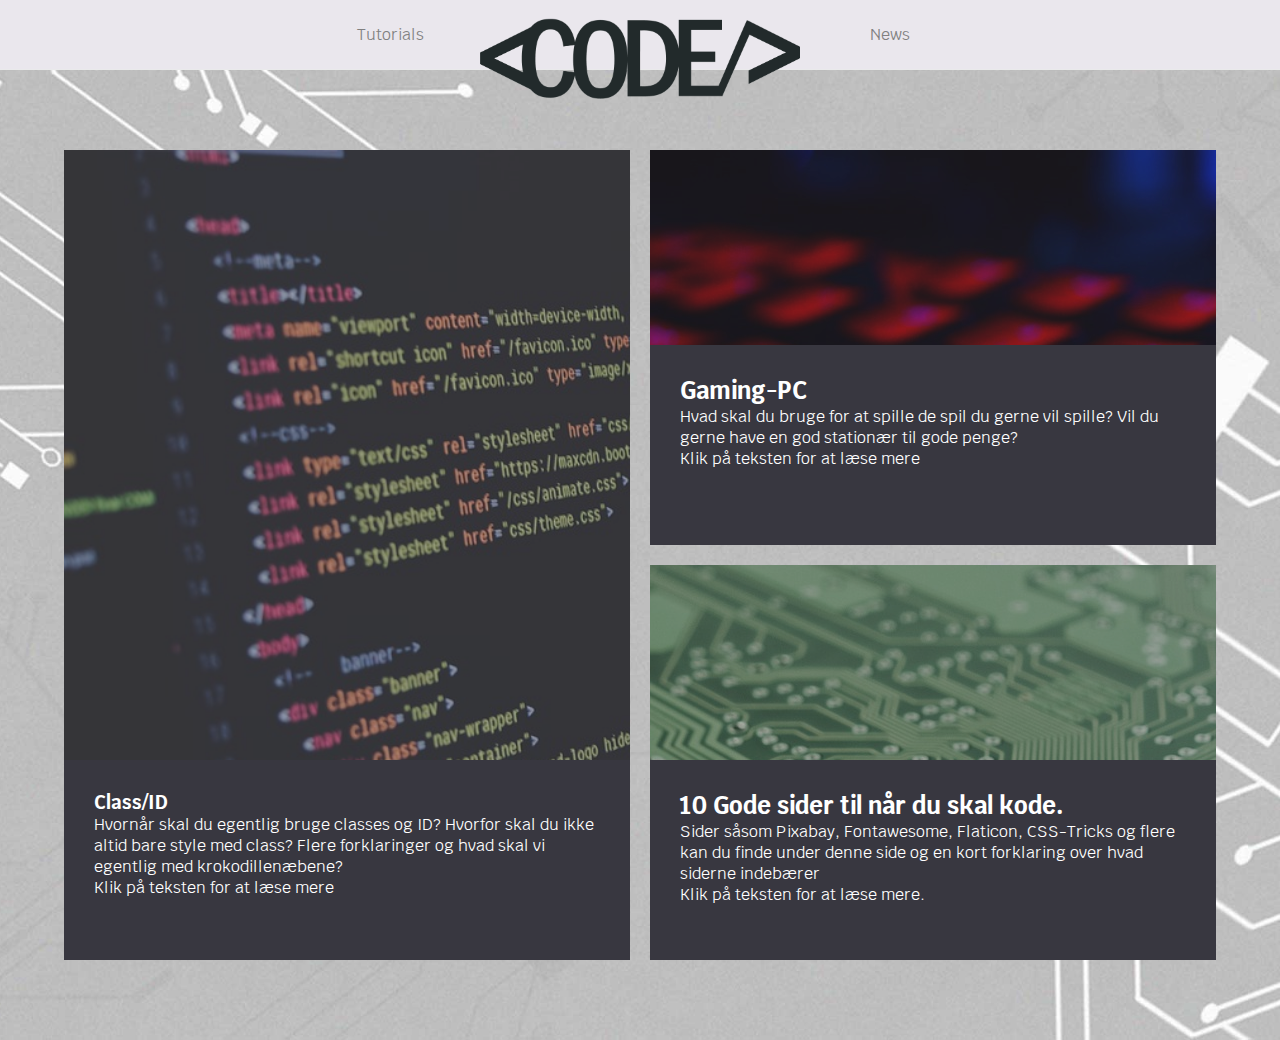
<file: Online-Magasin/index.html>
<!DOCTYPE HTML>
<html lang="DA">
<head>
    <meta charset="UTF-8">
    <title>CODE - Forside</title>
    <link rel="stylesheet" href="css/style.css">
    
    <meta name="viewport" content="width=device-width, initial-scale=1.0">
    <link rel="stylesheet" href="https://use.fontawesome.com/releases/v5.3.1/css/all.css" integrity="sha384-mzrmE5qonljUremFsqc01SB46JvROS7bZs3IO2EmfFsd15uHvIt+Y8vEf7N7fWAU" crossorigin="anonymous">
<link rel="icon" href="img/logofav.png" type="image/x-icon"/>
<link rel="shortcut icon" href="img/logofav.png" type="image/x-icon"/>
</head>
<body>
   
    <div class="nav">
    <label for="toggle"><img src="img/logo.png" alt="">
        <i class="fas fa-bars burger"></i>
        </label>
    <input type="checkbox" id="toggle">
    <nav id="mobil">
        <ul>
            <li><a href="index.html">Home</a></li>
            <li><a href="tutorials.html">Tutorials</a></li>
            <li><a href="news.html">News</a></li>
        </ul>
    </nav>
    <nav>
        <ul>
            <li><a href="tutorials.html">Tutorials</a></li>
            <li class="logo"><a href="index.html"><img src="img/logo.png" alt=""></a></li>
            <li><a href="news.html">News</a></li>
        </ul>
    </nav>
    </div>
    
    <div class="wrapper">
        <div class="grid">
            <div class="big">
                <img src="img/computer-1209641_960_720.jpg" alt="">
                <div>
                    <h3>
                        Class/ID
                    </h3>
                    <a href="artikel1.html" data-tool-tip="Læs mere her!"><p>
               Hvornår skal du egentlig bruge classes og ID? Hvorfor skal du ikke altid bare style med class? Flere forklaringer og hvad skal vi egentlig med krokodillenæbene?
                  <br>
                  Klik på teksten for at læse mere
                   </p></a>
                </div>
            </div>
            <div class="hor">
                <img src="img/techgaming.jpg" alt="">
                <div>
                    <h2>
                        Gaming-PC
                    </h2>
                    <a href="artikel2.html" data-tool-tip="Læs mere her!"><p>
                        Hvad skal du bruge for at spille de spil du gerne vil spille?
               Vil du gerne have en god stationær til gode penge? <br>
                  Klik på teksten for at læse mere
                   </p></a>
                </div>
            </div>
            <div class="hor vo">
                <img src="img/tech.jpg" alt="" >
                <div>
                    <h2>
                        10 Gode sider til når du skal kode.
                    </h2>
                    <a href="artikel3.html" data-tool-tip="Læs mere her!">
                    <p>
                        Sider såsom Pixabay, Fontawesome, Flaticon, CSS-Tricks og flere kan du finde under denne side og en kort forklaring over hvad siderne indebærer
                        <br>
                        Klik på teksten for at læse mere.
                    </p>
                    </a>
                </div>
            </div>
        </div>
    </div>
    
    
    
</body>
</html>
</file>
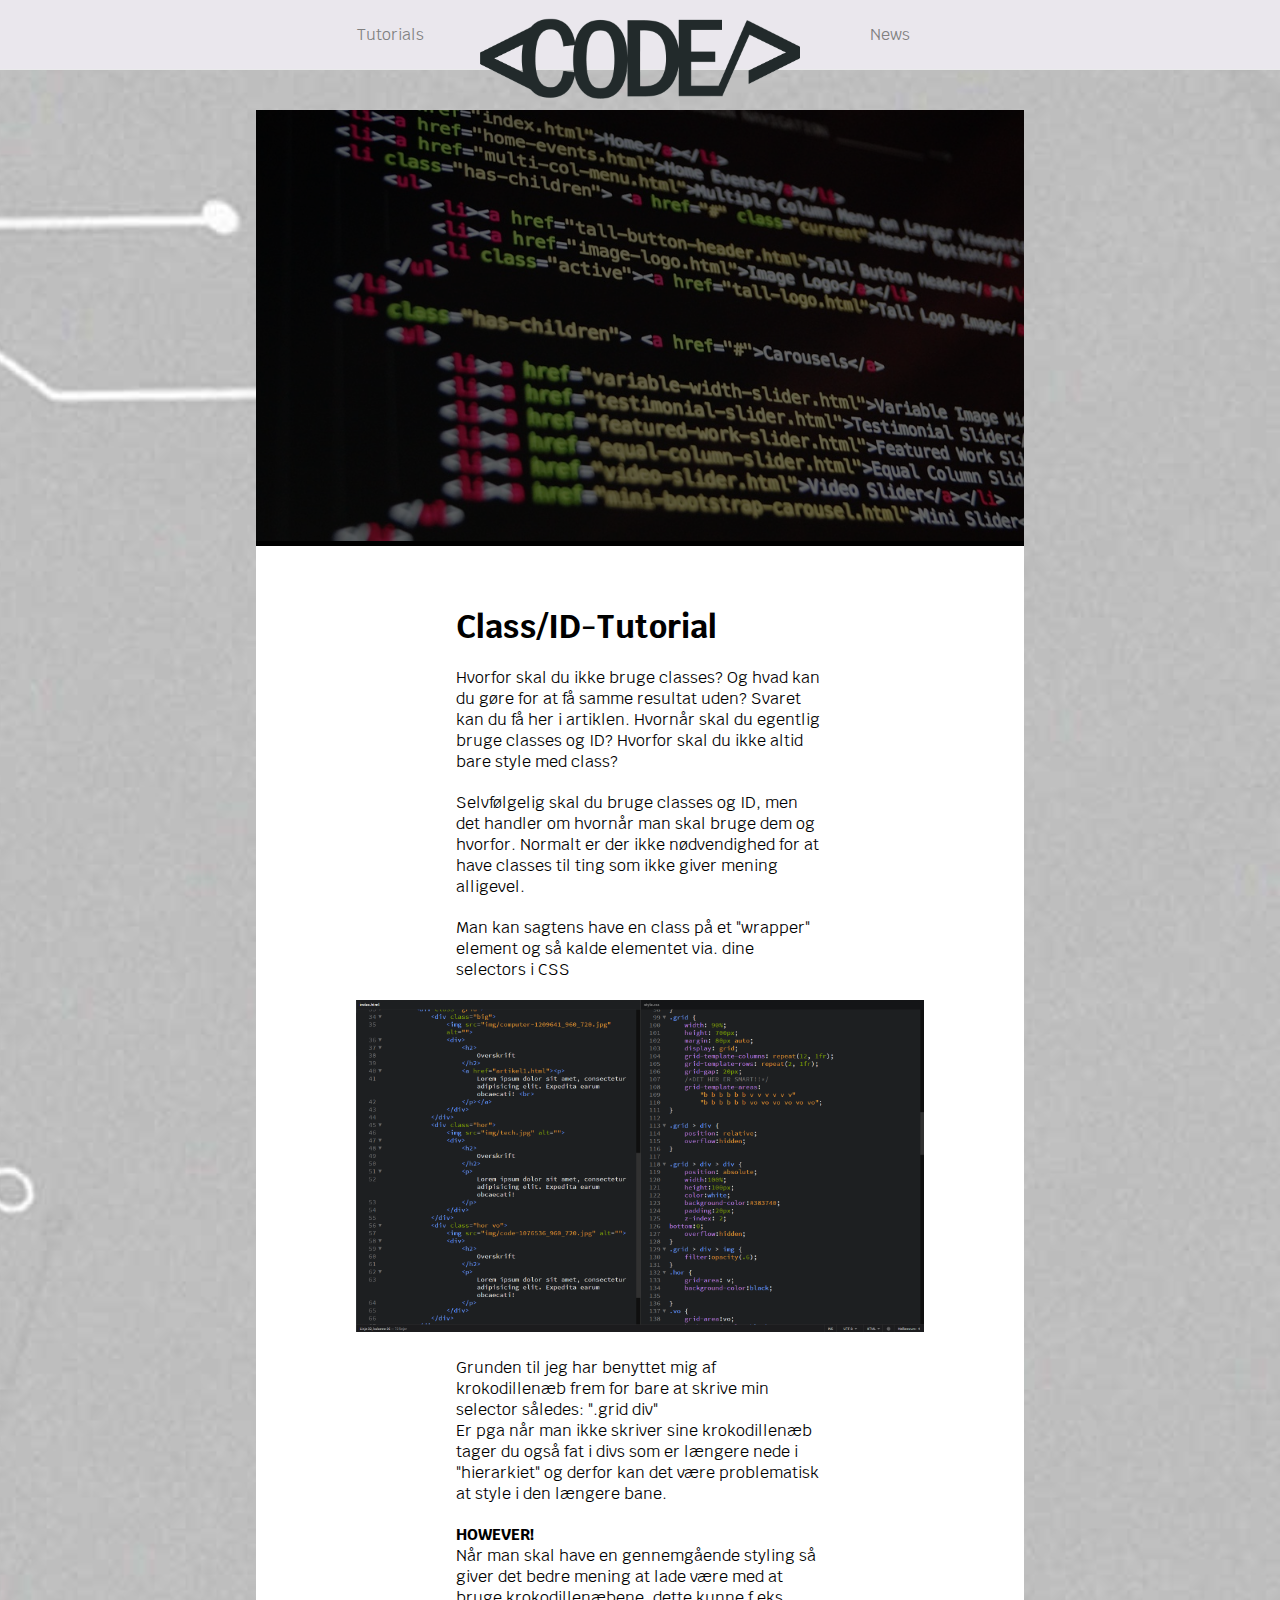
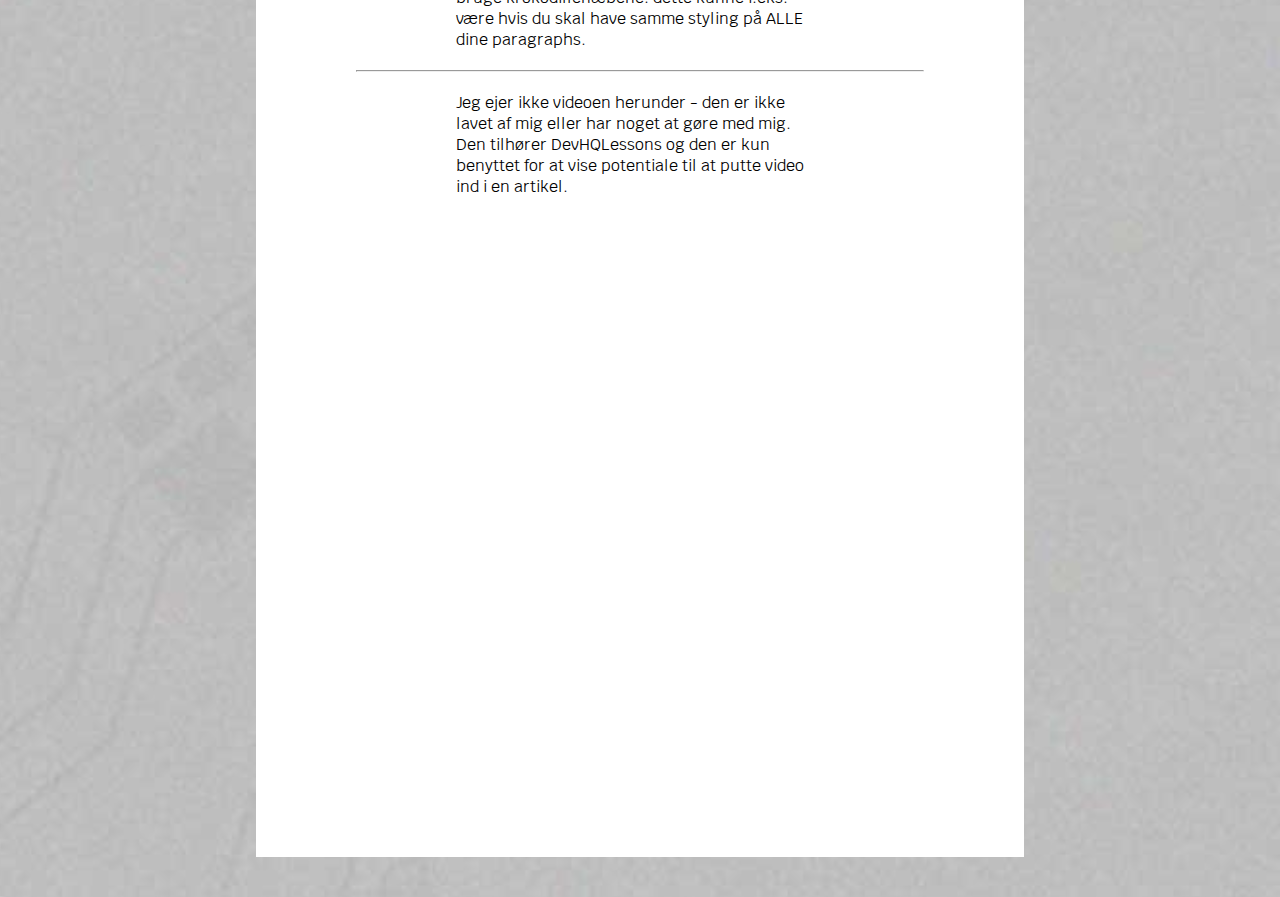
<file: Online-Magasin/artikel1.html>
<!DOCTYPE HTML>
<html lang="DA">
<head>
    <meta charset="UTF-8">
    <title>CODE - Artikel</title>
    <link rel="stylesheet" href="css/style.css">
    
    <meta name="viewport" content="width=device-width, initial-scale=1.0"><link rel="stylesheet" href="https://use.fontawesome.com/releases/v5.3.1/css/all.css" integrity="sha384-mzrmE5qonljUremFsqc01SB46JvROS7bZs3IO2EmfFsd15uHvIt+Y8vEf7N7fWAU" crossorigin="anonymous">

<link rel="icon" href="img/logofav.png" type="image/x-icon"/>
<link rel="shortcut icon" href="img/logofav.png" type="image/x-icon"/>
</head>
<body>
   
    <div class="nav">
    <label for="toggle"><img src="img/logo.png" alt="">
        <i class="fas fa-bars burger"></i>
        </label>
    <input type="checkbox" id="toggle">
    <nav id="mobil">
        <ul>
            <li><a href="index.html">Home</a></li>
            <li><a href="tutorials.html">Tutorials</a></li>
            <li><a href="news.html">News</a></li>
        </ul>
    </nav>
    <nav>
        <ul>
            <li><a href="tutorials.html">Tutorials</a></li>
            <li class="logo"><a href="index.html"><img src="img/logo.png" alt=""></a></li>
            <li><a href="news.html">News</a></li>
        </ul>
    </nav>
    </div>
    
    <main>
       <header>
           <img src="img/code-1076536_960_720.jpg" alt="">
       </header>
       <article>
           <h1>
               Class/ID-Tutorial
           </h1>
           <p>
               Hvorfor skal du ikke bruge classes? Og hvad kan du gøre for at få samme resultat uden?
               Svaret kan du få her i artiklen.
               Hvornår skal du egentlig bruge classes og ID? Hvorfor skal du ikke altid bare style med class?
               
           </p>
           <p>
                Selvfølgelig skal du bruge classes og ID, men det handler om hvornår man skal bruge dem og hvorfor. Normalt er der ikke nødvendighed for at have classes til ting som ikke giver mening alligevel.              
           </p>
           <p>
               Man kan sagtens have en class på et "wrapper" element og så kalde elementet via. dine selectors i CSS
           </p>
           <img src="img/code.png" alt="code">
           <p>
               Grunden til jeg har benyttet mig af krokodillenæb frem for bare at skrive min selector således: ".grid div" <br>
               Er pga når man ikke skriver sine krokodillenæb tager du også fat i divs som er længere nede i "hierarkiet" og derfor kan det være problematisk at style i den længere bane.
           </p>
            <p>
                 <strong>HOWEVER!</strong> <br>
                Når man skal have en gennemgående styling så giver det bedre mening at lade være med at bruge krokodillenæbene.
                dette kunne f.eks. være hvis du skal have samme styling på ALLE dine paragraphs.
            </p>
            <hr>
           <p>
               Jeg ejer ikke videoen herunder - den er ikke lavet af mig eller har noget at gøre med mig.
               Den tilhører DevHQLessons og den er kun benyttet for at vise potentiale til at putte video ind i en artikel.
           </p>
           <iframe width="560" height="315" src="https://www.youtube.com/embed/VM1pPspo4E8" frameborder="0" allow="autoplay; encrypted-media" allowfullscreen></iframe>
       </article>
    </main>
    
    
    
</body>
</html>
</file>
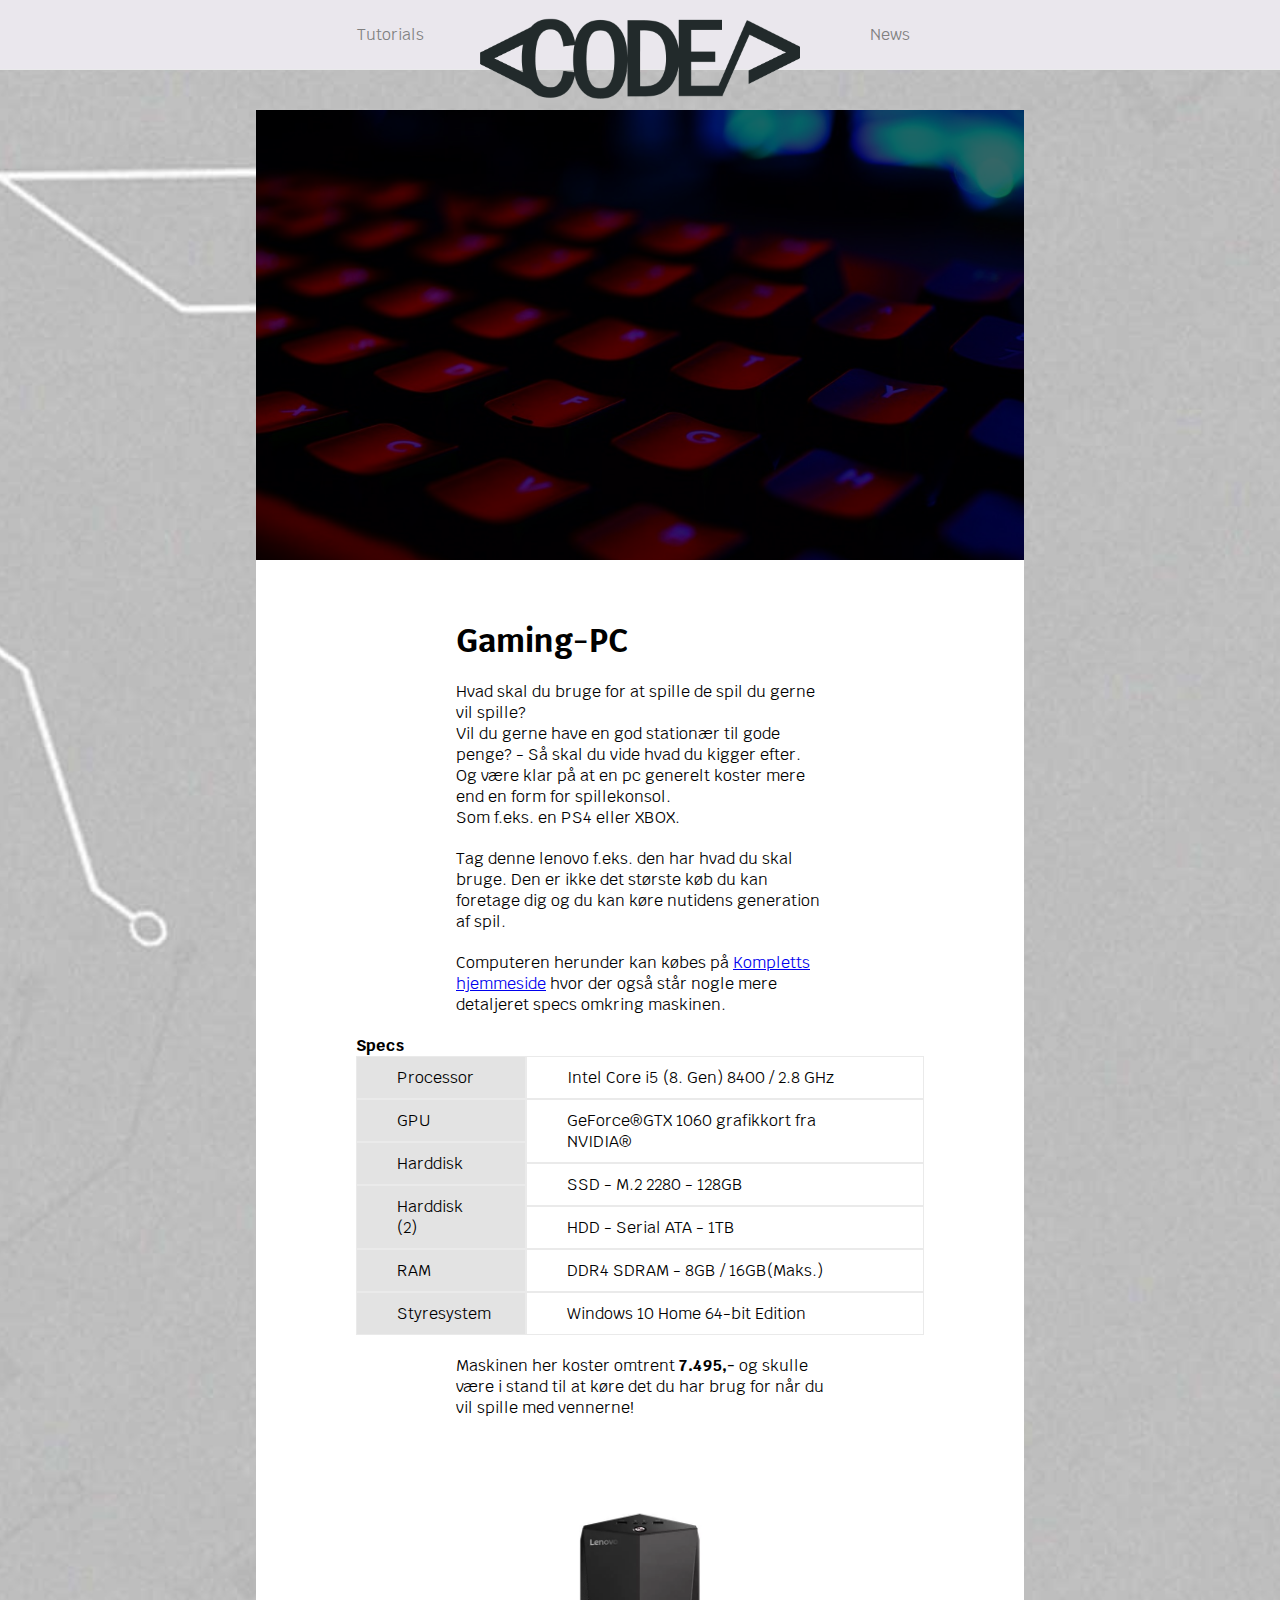
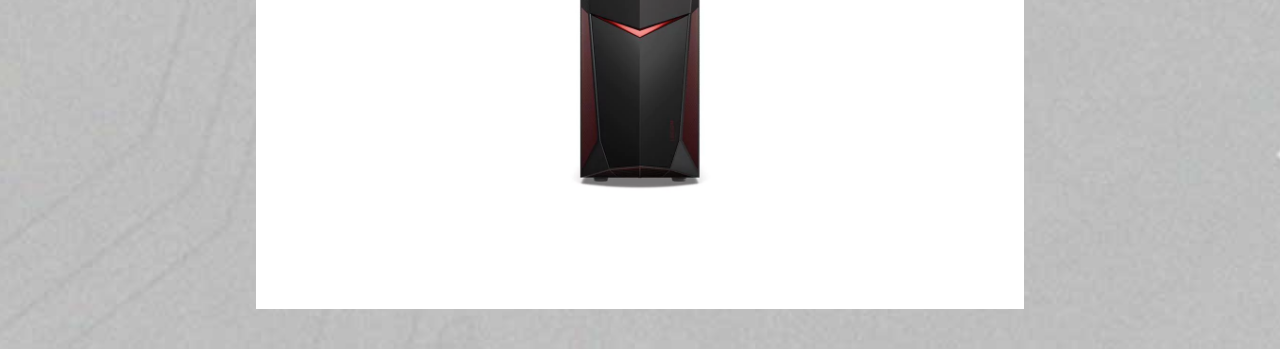
<file: Online-Magasin/artikel2.html>
<!DOCTYPE HTML>
<html lang="DA">
<head>
    <meta charset="UTF-8">
    <title>CODE - Artikel</title>
    <link rel="stylesheet" href="css/style.css">
    <meta name="viewport" content="width=device-width, initial-scale=1.0">
    <link rel="stylesheet" href="https://use.fontawesome.com/releases/v5.3.1/css/all.css" integrity="sha384-mzrmE5qonljUremFsqc01SB46JvROS7bZs3IO2EmfFsd15uHvIt+Y8vEf7N7fWAU" crossorigin="anonymous">
<link rel="icon" href="img/logofav.png" type="image/x-icon"/>
<link rel="shortcut icon" href="img/logofav.png" type="image/x-icon"/>

</head>
<body>
   
    <div class="nav">
    <label for="toggle"><img src="img/logo.png" alt="">
        <i class="fas fa-bars burger"></i>
        </label>
    <input type="checkbox" id="toggle">
    <nav id="mobil">
        <ul>
            <li><a href="index.html">Home</a></li>
            <li><a href="tutorials.html">Tutorials</a></li>
            <li><a href="news.html">News</a></li>
        </ul>
    </nav>
    <nav>
        <ul>
            <li><a href="tutorials.html">Tutorials</a></li>
            <li class="logo"><a href="index.html"><img src="img/logo.png" alt=""></a></li>
            <li><a href="news.html">News</a></li>
        </ul>
    </nav>
    </div>
    
    <main>
       <header>
           <img src="img/techgaming.jpg" alt="">
       </header>
       <article>
           <h1>
               Gaming-PC
           </h1>
           <p>
               Hvad skal du bruge for at spille de spil du gerne vil spille? <br>
               Vil du gerne have en god stationær til gode penge? - 
               Så skal du vide hvad du kigger efter. Og være klar på at en pc generelt koster mere end en form for spillekonsol. <br>
               Som f.eks. en PS4 eller XBOX.
           </p>
           <p>
               Tag denne lenovo f.eks. den har hvad du skal bruge. Den er ikke det største køb du kan foretage dig og du kan køre nutidens generation af spil.
           </p>
           <p>Computeren herunder kan købes på <a href="https://www.komplett.dk/product/971154/gaming/gaming-pc/stationaer/lenovo-legion-y520t#technical-details" target="_blank">Kompletts hjemmeside</a> hvor der også står nogle mere detaljeret specs omkring maskinen.</p>
           
           <h4>Specs</h4>
           <div class="specs">
               <div>
                   <ul>
                       <li><p>Processor</p></li>
                       <li><p>GPU</p></li>
                       <li><p>Harddisk</p></li>
                       <li>
                           <p>
                               Harddisk (2)
                           </p>
                       </li>
                       <li>
                           <p>
                               RAM
                           </p>
                       </li>
                       <li>
                           <p>
                               Styresystem
                           </p>
                       </li>
                   </ul>
               </div>
               <div>
                   <ul>
                       <li>Intel Core i5 (8. Gen) 8400 / 2.8 GHz</li>
                       <li>GeForce®GTX 1060 grafikkort fra NVIDIA®</li>
                       <li>SSD - M.2 2280 - 128GB</li>
                       <li>
                           <p>
                           HDD - Serial ATA - 1TB
                           </p>
                       </li>
                       <li>
                           <p>
                               DDR4 SDRAM - 8GB / 16GB(Maks.)
                           </p>
                       </li>
                       <li>
                           <p>
                               Windows 10 Home 64-bit Edition
                           </p>
                       </li>
                   </ul>
               </div>
           </div>
           <p>
               Maskinen her koster omtrent <strong> 7.495,-</strong> og skulle være i stand til at køre det du har brug for når du vil spille med vennerne!
           </p>
            <img src="img/lenovo.jpg" alt="">
       </article>
    </main>
    
    
    
</body>
</html>
</file>
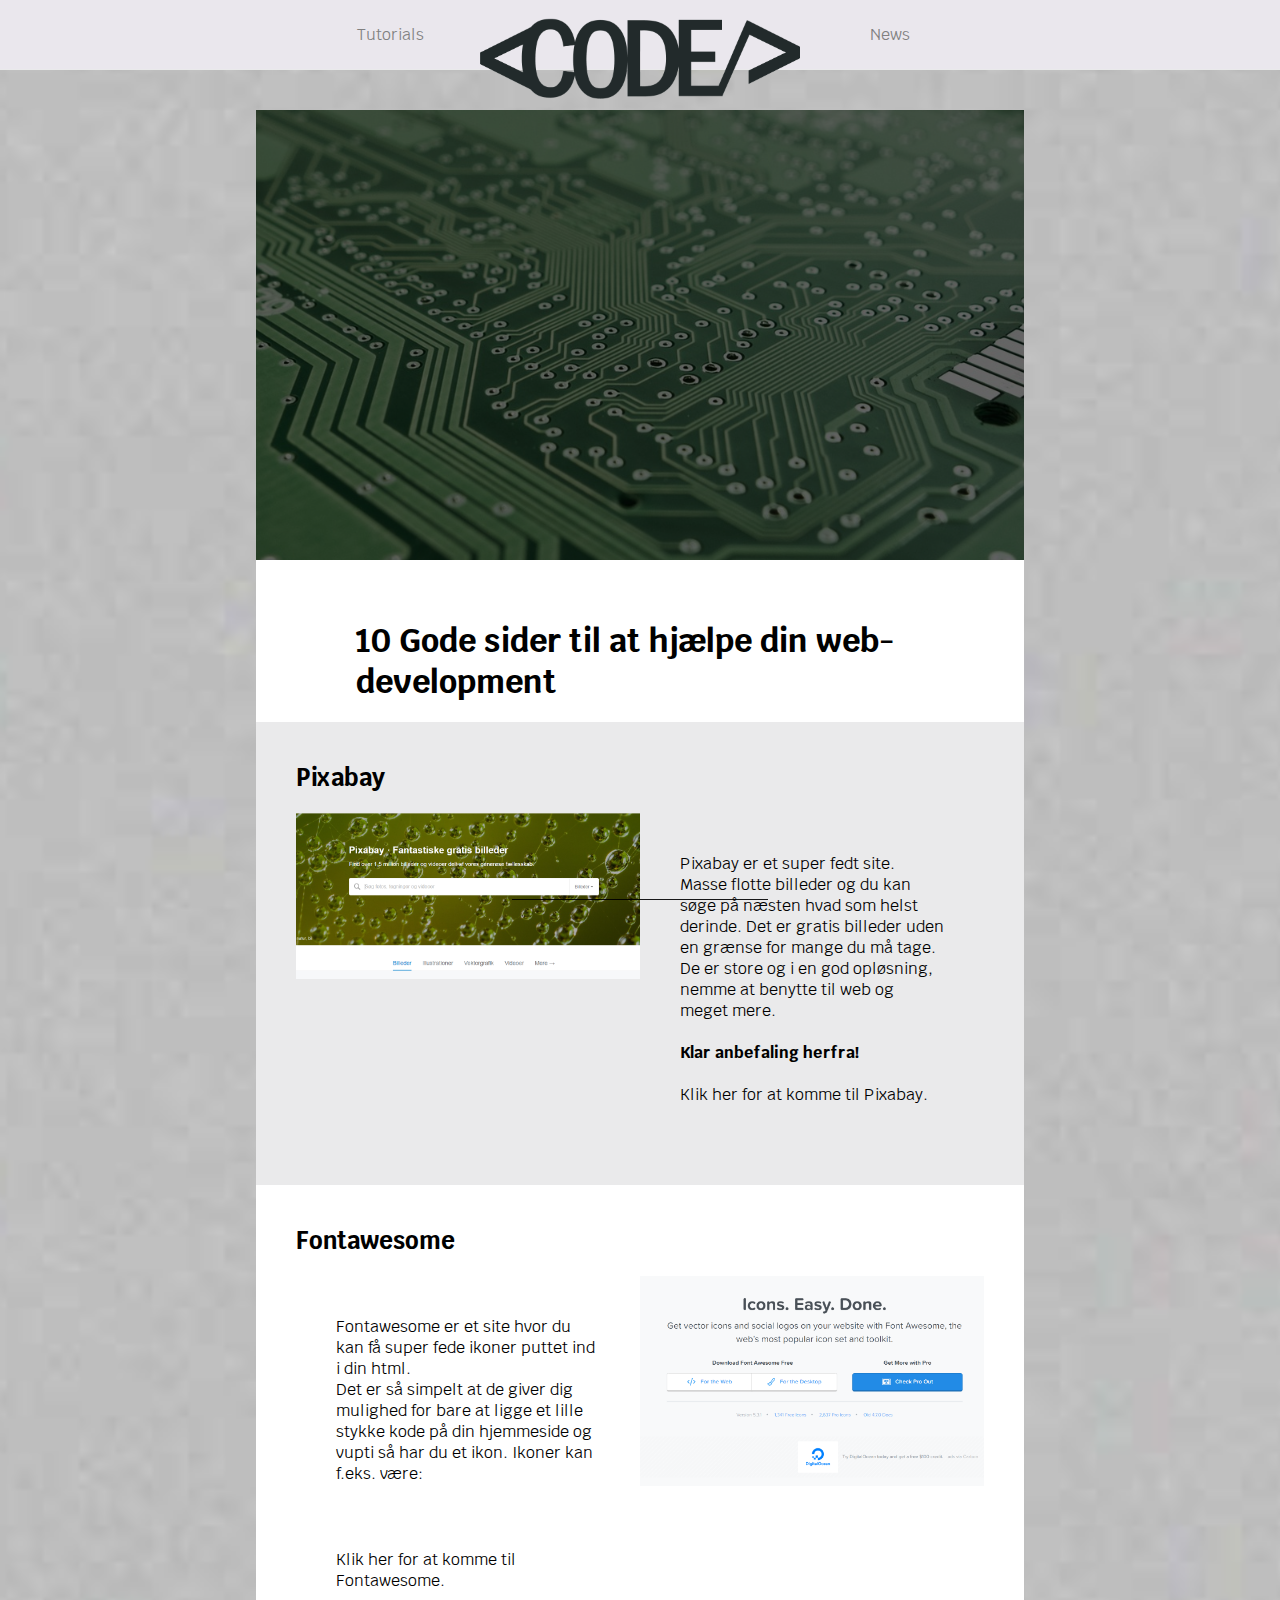
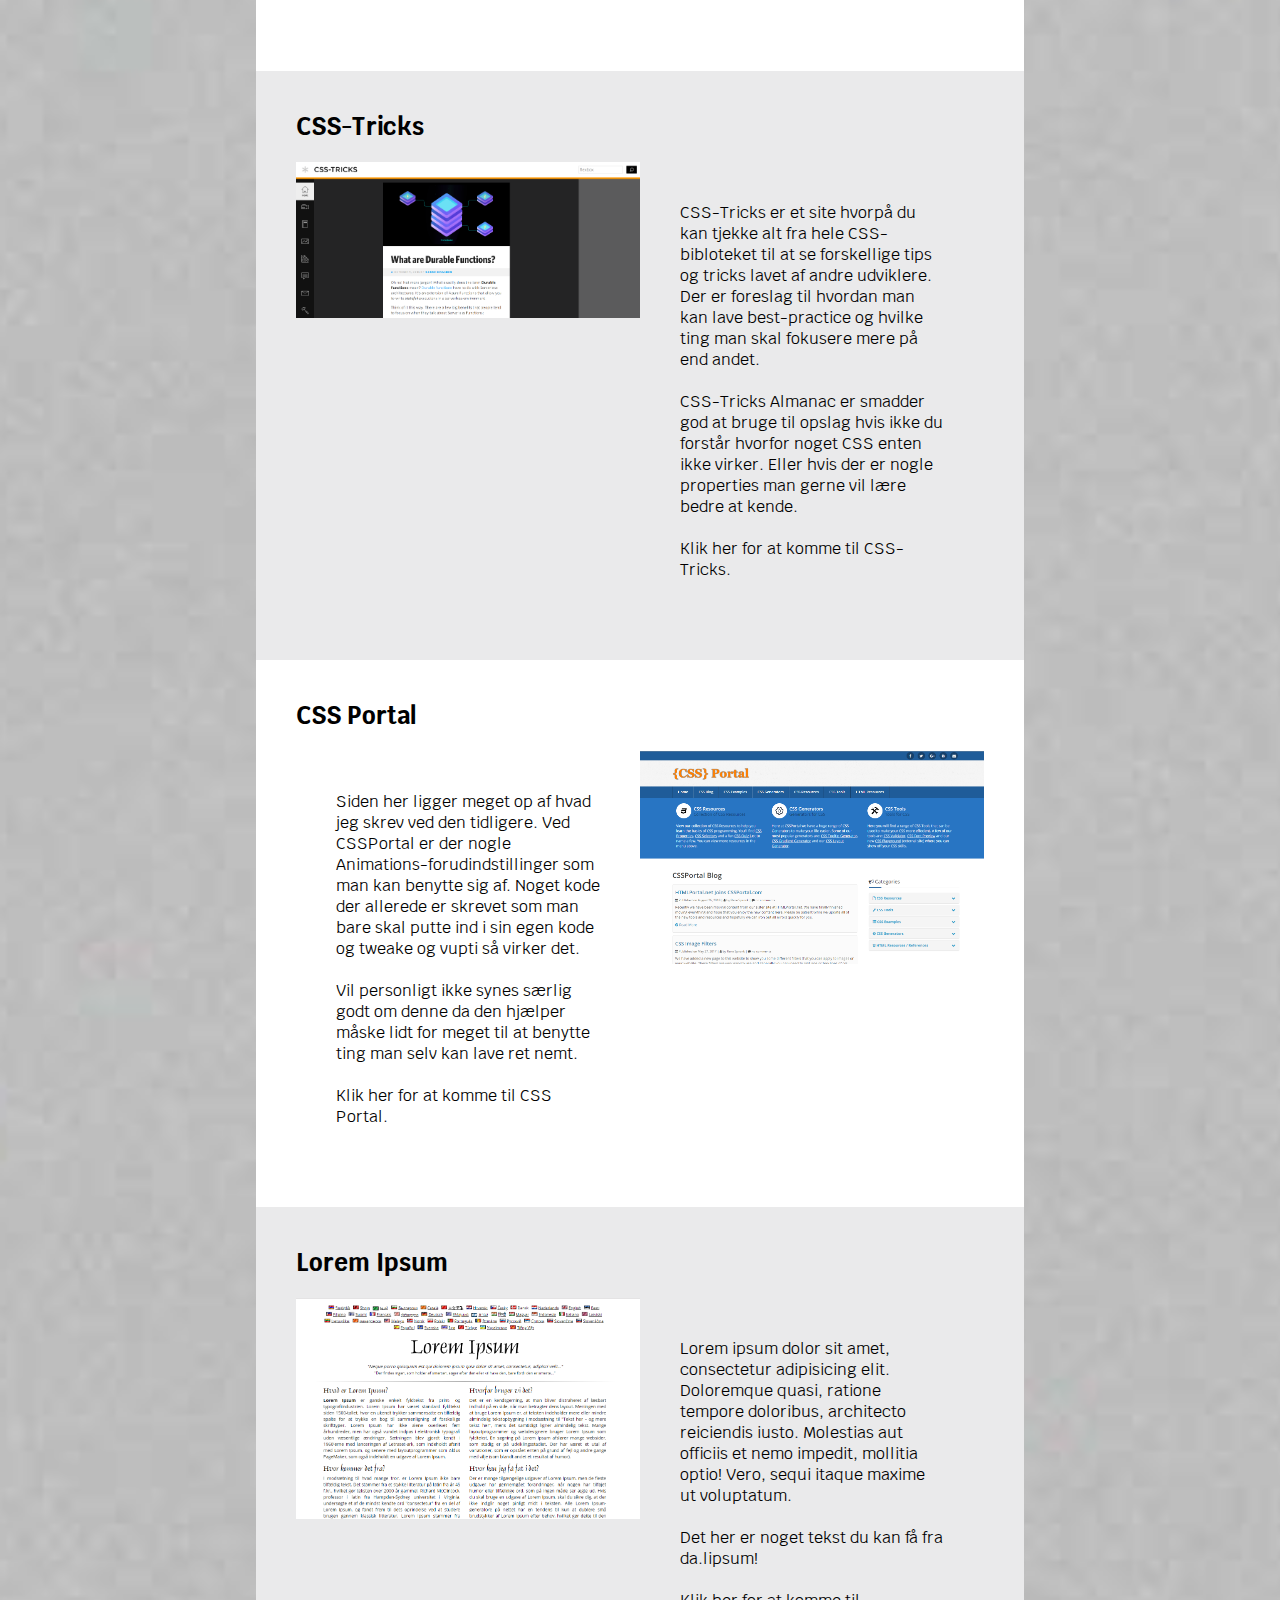
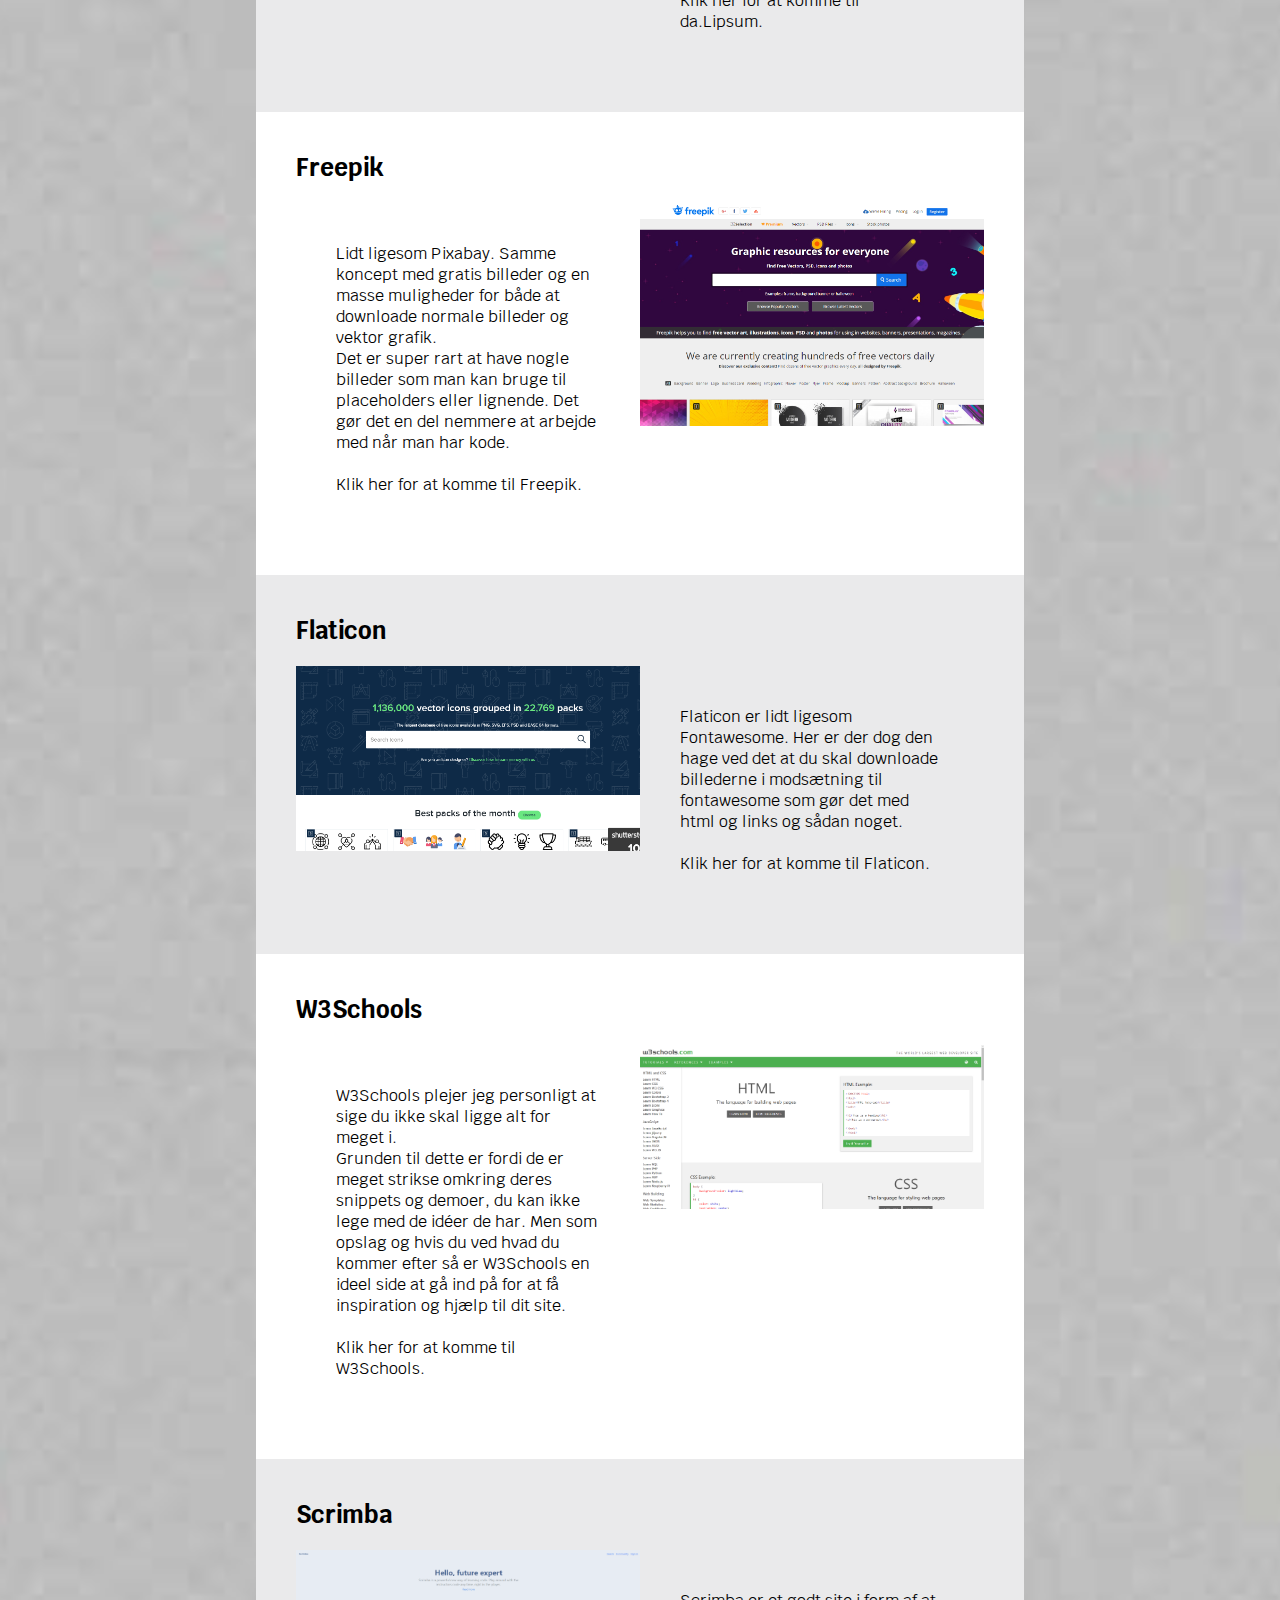
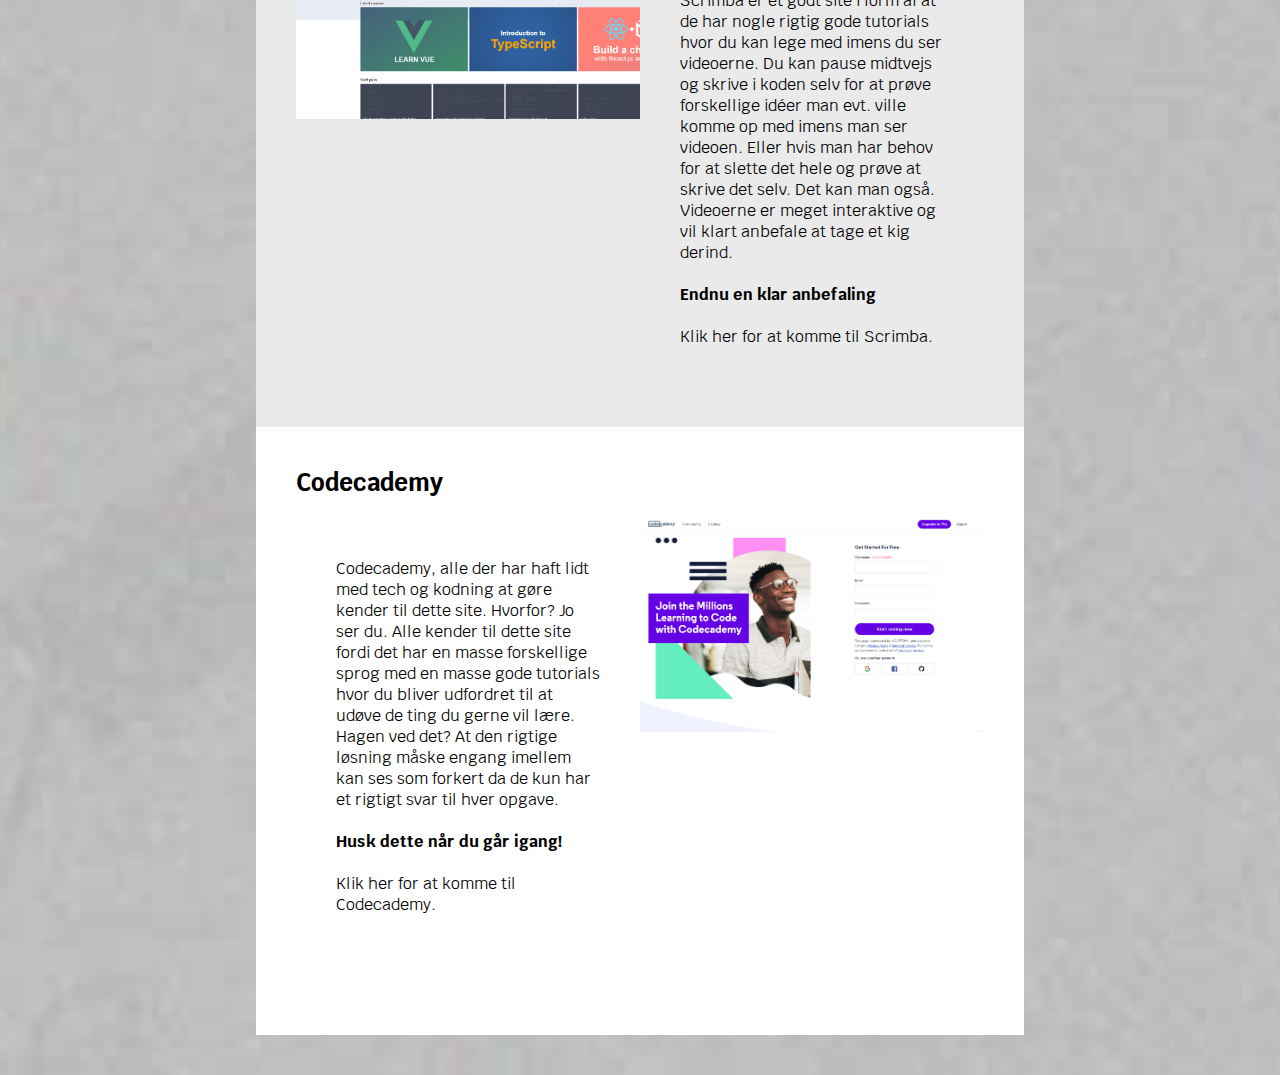
<file: Online-Magasin/artikel3.html>
<!DOCTYPE HTML>
<html lang="DA">
<head>
    <meta charset="UTF-8">
    <title>CODE - Artikel</title>
    <link rel="stylesheet" href="css/style.css">
    
    <meta name="viewport" content="width=device-width, initial-scale=1.0"><link rel="stylesheet" href="https://use.fontawesome.com/releases/v5.3.1/css/all.css" integrity="sha384-mzrmE5qonljUremFsqc01SB46JvROS7bZs3IO2EmfFsd15uHvIt+Y8vEf7N7fWAU" crossorigin="anonymous">
<link rel="icon" href="img/logofav.png" type="image/x-icon"/>
<link rel="shortcut icon" href="img/logofav.png" type="image/x-icon"/>

</head>
<body>
    <div class="nav">
    <label for="toggle"><img src="img/logo.png" alt="">
        <i class="fas fa-bars burger"></i>
        </label>
    <input type="checkbox" id="toggle">
    <nav id="mobil">
        <ul>
            <li><a href="index.html">Home</a></li>
            <li><a href="tutorials.html">Tutorials</a></li>
            <li><a href="news.html">News</a></li>
        </ul>
    </nav>
    <nav>
        <ul>
            <li><a href="tutorials.html">Tutorials</a></li>
            <li class="logo"><a href="index.html"><img src="img/logo.png" alt=""></a></li>
            <li><a href="news.html">News</a></li>
        </ul>
    </nav>
    </div>
    
    <main>
       <header>
           <img src="img/tech.jpg" alt="">
       </header>
       <article class="no-pad">
           <h1>
               10 Gode sider til at hjælpe din web-development
           </h1>
           <section>
               <h2>
                   Pixabay
               </h2>
               <div class="flex-art">
                   <div>
                       <p>
                           Pixabay er et super fedt site. Masse flotte billeder og du kan søge på næsten hvad som helst derinde. Det er gratis billeder uden en grænse for mange du må tage. De er store og i en god opløsning, nemme at benytte til web og meget mere. <br><br>
                           <strong>Klar anbefaling herfra!</strong> <br>
                           <br>
                           <a href="http://pixabay.com" target="_blanc">Klik her for at komme til Pixabay.</a>
                       </p>
                   </div>
                   <div><img src="img/pixabay.png" alt=""></div>
               </div>
           </section>
           
           <section>
               <h2>
                   Fontawesome
               </h2>
               <div class="flex-art">
                   <div>
                       <p>
                           Fontawesome er et site hvor du kan få super fede ikoner puttet ind i din html. <br>
                           Det er så simpelt at de giver dig mulighed for bare at ligge et lille stykke kode på din hjemmeside og vupti så har du et ikon. Ikoner kan f.eks. være: <br>
                           <i class="fas fa-adjust"></i><i class="fas fa-bars"></i><i class="far fa-caret-square-down"></i><i class="fab fa-facebook"></i>
                           <br>
                           <a href="http://fontawesome.com" target="_blanc">Klik her for at komme til Fontawesome.</a>
                       </p>
                   </div>
                   <div><img src="img/fontawesome.png" alt=""></div>
               </div>
           </section>
           <section>
              <h2>CSS-Tricks</h2>
               <div class="flex-art">
                   <div>
                       <p>
                           CSS-Tricks er et site hvorpå du kan tjekke alt fra hele CSS-bibloteket til at se forskellige tips og tricks lavet af andre udviklere. Der er foreslag til hvordan man kan lave best-practice og hvilke ting man skal fokusere mere på end andet. <br><br>
                           CSS-Tricks Almanac er smadder god at bruge til opslag hvis ikke du forstår hvorfor noget CSS enten ikke virker. Eller hvis der er nogle properties man gerne vil lære bedre at kende.
                           <br>
                           <br>
                           <a href="http://css-tricks.com" target="_blanc">Klik her for at komme til CSS-Tricks.</a>
                       </p>
                   </div>
                   <div><img src="img/csstricks.png" alt=""></div>
               </div>
           </section>
           <section>
                  <h2>
                      CSS Portal
                  </h2>
               <div class="flex-art">
                   <div>
                       <p>
                           Siden her ligger meget op af hvad jeg skrev ved den tidligere. Ved CSSPortal er der nogle Animations-forudindstillinger som man kan benytte sig af. Noget kode der allerede er skrevet som man bare skal putte ind i sin egen kode og tweake og vupti så virker det. <br> <br>
                           Vil personligt ikke synes særlig godt om denne da den hjælper måske lidt for meget til at benytte ting man selv kan lave ret nemt.
                           <br>
                           <br>
                           <a href="http://cssportal.com" target="_blanc">Klik her for at komme til CSS Portal.</a>
                       </p>
                   </div>
                   <div><img src="img/cssportal.png" alt=""></div>
               </div>
           </section>
           <section>
                  <h2>
                      Lorem Ipsum
                  </h2>
               <div class="flex-art">
                   <div>
                       <p>
                           Lorem ipsum dolor sit amet, consectetur adipisicing elit. Doloremque quasi, ratione tempore doloribus, architecto reiciendis iusto. Molestias aut officiis et nemo impedit, mollitia optio! Vero, sequi itaque maxime ut voluptatum.
                           <br>
                           <br>
                           Det her er noget tekst du kan få fra da.lipsum!
                           <br><br>
                           <a href="http://da.lipsum.com" target="_blanc">Klik her for at komme til da.Lipsum.</a>
                       </p>
                   </div>
                   <div><img src="img/lorem.png" alt=""></div>
               </div>
           </section>
           <section>
                  <h2>
                        Freepik
                  </h2>
               <div class="flex-art">
                   <div>
                       <p>
                           Lidt ligesom Pixabay. Samme koncept med gratis billeder og en masse muligheder for både at downloade normale billeder og vektor grafik. <br>
                           Det er super rart at have nogle billeder som man kan bruge til placeholders eller lignende. Det gør det en del nemmere at arbejde med når man har kode.
                           <br>
                           <br>
                           <a href="https://www.freepik.com/" target="_blanc">Klik her for at komme til Freepik.</a>
                       </p>
                   </div>
                   <div><img src="img/freepik.png" alt=""></div>
               </div>
           </section>
           <section>
                  <h2>
                      Flaticon
                  </h2>
               <div class="flex-art">
                   <div>
                       <p>
                           Flaticon er lidt ligesom Fontawesome. Her er der dog den hage ved det at du skal downloade billederne i modsætning til fontawesome som gør det med html og links og sådan noget.
                           <br>
                           <br>
                           <a href="http://flaticon.com" target="_blanc">Klik her for at komme til Flaticon.</a>
                       </p>
                   </div>
                   <div><img src="img/flaticon.png" alt=""></div>
               </div>
           </section>
           <section>
                  <h2>
                      W3Schools
                  </h2>
               <div class="flex-art">
                   <div>
                       <p>
                          W3Schools plejer jeg personligt at sige du ikke skal ligge alt for meget i. <br>
                          Grunden til dette er fordi de er meget strikse omkring deres snippets og demoer, du kan ikke lege med de idéer de har. Men som opslag og hvis du ved hvad du kommer efter så er W3Schools en ideel side at gå ind på for at få inspiration og hjælp til dit site.
                          <br>
                           <br>
                           <a href="http://w3schools.com" target="_blanc">Klik her for at komme til W3Schools.</a>
                       </p>
                   </div>
                   <div><img src="img/wschools.png" alt=""></div>
               </div>
           </section>
           <section>
                  <h2>
                      Scrimba
                  </h2>
               <div class="flex-art">
                   <div>
                       <p>
                           Scrimba er et godt site i form af at de har nogle rigtig gode tutorials hvor du kan lege med imens du ser videoerne. Du kan pause midtvejs og skrive i koden selv for at prøve forskellige idéer man evt. ville komme op med imens man ser videoen. Eller hvis man har behov for at slette det hele og prøve at skrive det selv. Det kan man også. Videoerne er meget interaktive og vil klart anbefale at tage et kig derind.
                           <br><br>
                           <strong>Endnu en klar anbefaling</strong>
                           <br>
                           <br>
                           <a href="http://scrimba.com" target="_blanc">Klik her for at komme til Scrimba.</a>
                       </p>
                   </div>
                   <div><img src="img/scrimba.png" alt=""></div>
               </div>
           </section>
           <section>
                  <h2>
                      Codecademy
                  </h2>
               <div class="flex-art">
                   <div>
                       <p>
                           Codecademy, alle der har haft lidt med tech og kodning at gøre kender til dette site. Hvorfor? Jo ser du. Alle kender til dette site fordi det har en masse forskellige sprog med en masse gode tutorials hvor du bliver udfordret til at udøve de ting du gerne vil lære. Hagen ved det? At den rigtige løsning måske engang imellem kan ses som forkert da de kun har et rigtigt svar til hver opgave. <br><br><strong>Husk dette når du går igang! </strong>
                           <br>
                           <br>
                           <a href="http://Codecademy.com" target="_blanc">Klik her for at komme til Codecademy.</a>
                       </p>
                   </div>
                   <div><img src="img/codecademy.png" alt=""></div>
               </div>
           </section>
       </article>
    </main> 
</body>
</html>
</file>
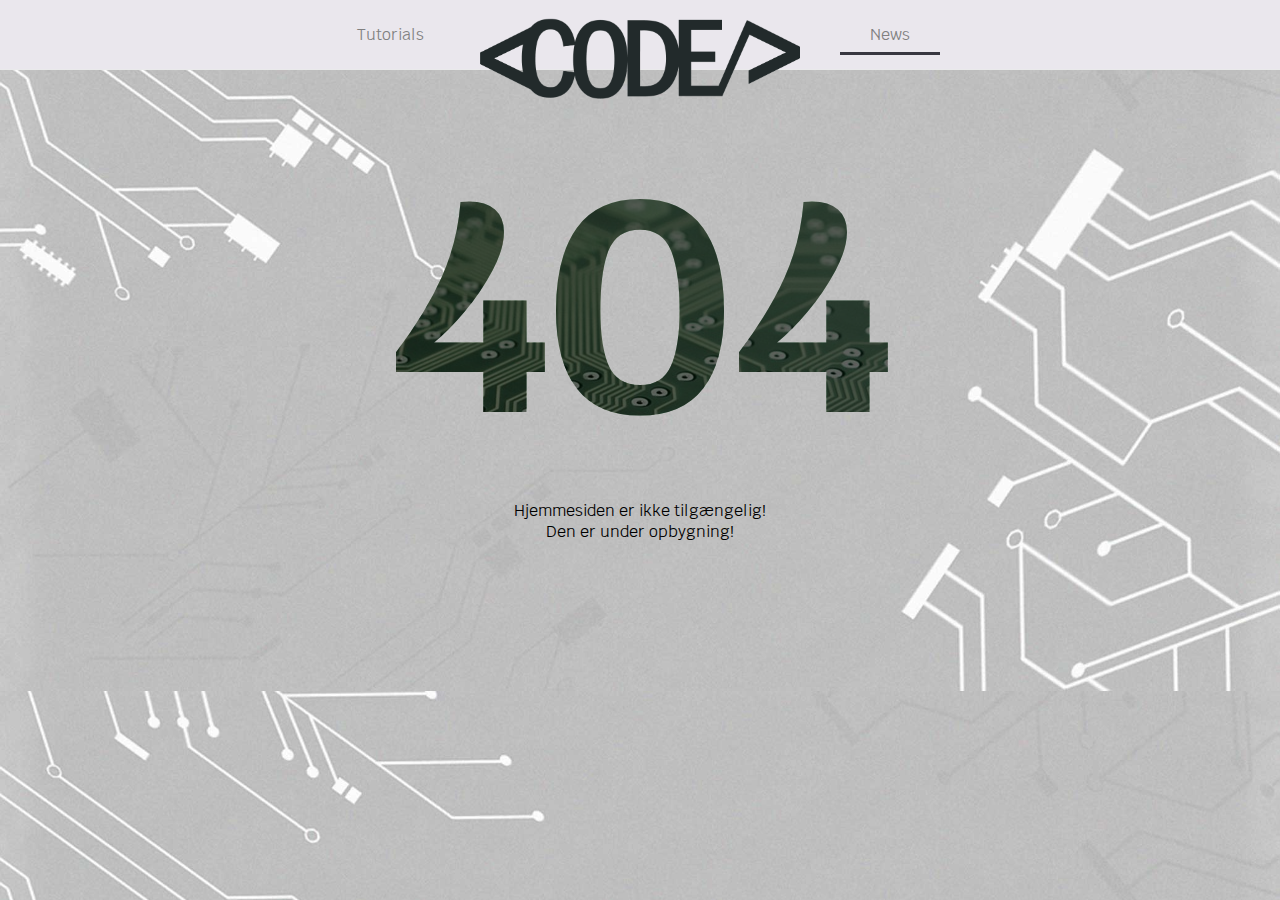
<file: Online-Magasin/news.html>
<!DOCTYPE HTML>
<html lang="DA">
<head>
    <meta charset="UTF-8">
    <title>CODE - 404</title>
    <link rel="stylesheet" href="css/style.css">
    
    <meta name="viewport" content="width=device-width, initial-scale=1.0"><link rel="stylesheet" href="https://use.fontawesome.com/releases/v5.3.1/css/all.css" integrity="sha384-mzrmE5qonljUremFsqc01SB46JvROS7bZs3IO2EmfFsd15uHvIt+Y8vEf7N7fWAU" crossorigin="anonymous">
<link rel="icon" href="img/logofav.png" type="image/x-icon"/>
<link rel="shortcut icon" href="img/logofav.png" type="image/x-icon"/>

</head>
<body>
   
    <div class="nav">
    <label for="toggle"><img src="img/logo.png" alt="">
        <i class="fas fa-bars burger"></i>
        </label>
    <input type="checkbox" id="toggle">
    <nav id="mobil">
        <ul>
            <li><a href="index.html">Home</a></li>
            <li><a href="tutorials.html">Tutorials</a></li>
            <li><a href="news.html">News</a></li>
        </ul>
    </nav>
    <nav>
        <ul>
            <li><a href="tutorials.html">Tutorials</a></li>
            <li class="logo"><a href="index.html"><img src="img/logo.png" alt=""></a></li>
            <li><a href="news.html" class="active">News</a></li>
        </ul>
    </nav>
    </div>
    
    <main class="firnulfir">
      
       <h1>404</h1>
       <p>
           Hjemmesiden er ikke tilgængelig! <br>
           Den er under opbygning!
       </p>
    </main>
    
    
    
</body>
</html>
</file>
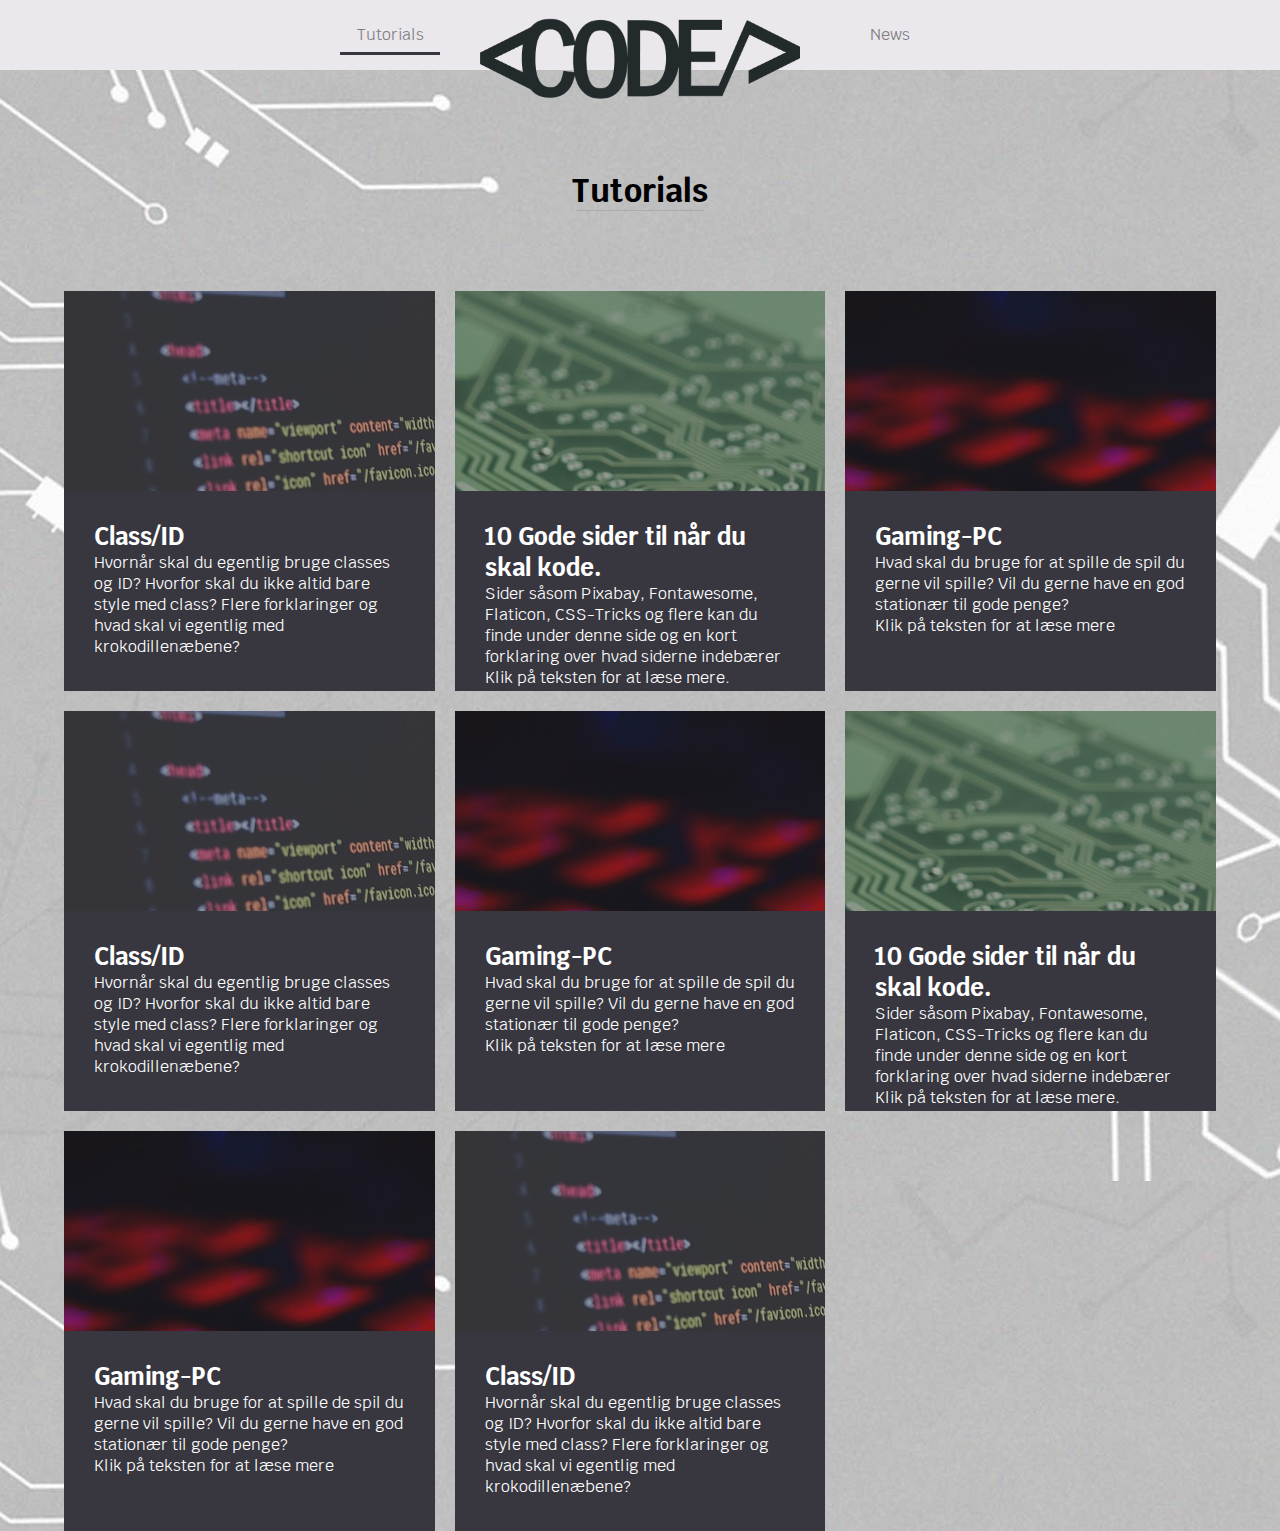
<file: Online-Magasin/tutorials.html>
<!DOCTYPE HTML>
<html lang="DA">
<head>
    <meta charset="UTF-8">
    <title>CODE - Tutorials</title>
    <link rel="stylesheet" href="css/style.css">
    
    <meta name="viewport" content="width=device-width, initial-scale=1.0"><link rel="stylesheet" href="https://use.fontawesome.com/releases/v5.3.1/css/all.css" integrity="sha384-mzrmE5qonljUremFsqc01SB46JvROS7bZs3IO2EmfFsd15uHvIt+Y8vEf7N7fWAU" crossorigin="anonymous">
<link rel="icon" href="img/logofav.png" type="image/x-icon"/>
<link rel="shortcut icon" href="img/logofav.png" type="image/x-icon"/>

</head>
<body>
   
    <div class="nav">
    <label for="toggle"><img src="img/logo.png" alt="">
        <i class="fas fa-bars burger"></i>
        </label>
    <input type="checkbox" id="toggle">
    <nav id="mobil">
        <ul>
            <li><a href="index.html">Home</a></li>
            <li><a href="tutorials.html">Tutorials</a></li>
            <li><a href="news.html">News</a></li>
        </ul>
    </nav>
    <nav>
        <ul>
            <li><a href="tutorials.html" class="active">Tutorials</a></li>
            <li class="logo"><a href="index.html"><img src="img/logo.png" alt=""></a></li>
            <li><a href="news.html">News</a></li>
        </ul>
    </nav>
    </div>
    
    <div class="wrapper">
       <h1>Tutorials</h1>
        <div class="grid tut">
            <div class="grid-tut">
                <img src="img/computer-1209641_960_720.jpg" alt="">
                <div>
                    <h2>
                        Class/ID
                    </h2>
                    <a href="artikel1.html" data-tool-tip="Læs mere her!"><p>
               Hvornår skal du egentlig bruge classes og ID? Hvorfor skal du ikke altid bare style med class? Flere forklaringer og hvad skal vi egentlig med krokodillenæbene?
                   </p></a>
                </div>
            </div>
            <div class="grid-tut">
                <img src="img/tech.jpg" alt="">
                <div>
                    <h2>
                        10 Gode sider til når du skal kode.
                    </h2>
                    <a href="artikel3.html" data-tool-tip="Læs mere her!">
                    <p>
                        Sider såsom Pixabay, Fontawesome, Flaticon, CSS-Tricks og flere kan du finde under denne side og en kort forklaring over hvad siderne indebærer
                        <br>
                        Klik på teksten for at læse mere.
                    </p>
                    </a>
                </div>
            </div>
            <div class="grid-tut">
                <img src="img/techgaming.jpg" alt="">
                <div>
                    <h2>
                        Gaming-PC
                    </h2>
                    <a href="artikel2.html" data-tool-tip="Læs mere her!"><p>
                        Hvad skal du bruge for at spille de spil du gerne vil spille?
               Vil du gerne have en god stationær til gode penge? <br>
                  Klik på teksten for at læse mere
                   </p></a>
                </div>
            </div>
            <div class="grid-tut">
                <img src="img/computer-1209641_960_720.jpg" alt="">
                <div>
                    <h2>
                        Class/ID
                    </h2>
                    <a href="artikel1.html" data-tool-tip="Læs mere her!"><p>
               Hvornår skal du egentlig bruge classes og ID? Hvorfor skal du ikke altid bare style med class? Flere forklaringer og hvad skal vi egentlig med krokodillenæbene?
                   </p></a>
                </div>
            </div>
            <div class="grid-tut">
                <img src="img/techgaming.jpg" alt="">
                <div>
                    <h2>
                        Gaming-PC
                    </h2>
                    <a href="artikel2.html" data-tool-tip="Læs mere her!"><p>
                        Hvad skal du bruge for at spille de spil du gerne vil spille?
               Vil du gerne have en god stationær til gode penge? <br>
                  Klik på teksten for at læse mere
                   </p></a>
                </div>
            </div>
            <div class="grid-tut">
                <img src="img/tech.jpg" alt="">
                <div>
                    <h2>
                        10 Gode sider til når du skal kode.
                    </h2>
                    <a href="artikel3.html" data-tool-tip="Læs mere her!">
                    <p>
                        Sider såsom Pixabay, Fontawesome, Flaticon, CSS-Tricks og flere kan du finde under denne side og en kort forklaring over hvad siderne indebærer
                        <br>
                        Klik på teksten for at læse mere.
                    </p>
                    </a>
                </div>
            </div>
            <div class="grid-tut">
                <img src="img/techgaming.jpg" alt="">
                <div>
                    <h2>
                        Gaming-PC
                    </h2>
                    <a href="artikel2.html" data-tool-tip="Læs mere her!"><p>
                        Hvad skal du bruge for at spille de spil du gerne vil spille?
               Vil du gerne have en god stationær til gode penge? <br>
                  Klik på teksten for at læse mere
                   </p></a>
                </div>
            </div>
            <div class="grid-tut">
                <img src="img/computer-1209641_960_720.jpg" alt="">
                <div>
                    <h2>
                        Class/ID
                    </h2>
                    <a href="artikel1.html" data-tool-tip="Læs mere her!"><p>
               Hvornår skal du egentlig bruge classes og ID? Hvorfor skal du ikke altid bare style med class? Flere forklaringer og hvad skal vi egentlig med krokodillenæbene?
                   </p></a>
                </div>
            </div>
        </div>
    </div>
    
    
    
</body>
</html>
</file>
<file: Online-Magasin/css/style.css>
@import url('https://fonts.googleapis.com/css?family=Krub');


*{
    padding:0;
    margin:0;
    box-sizing: border-box;
}
body {
    background:url(../img/tech2.jpg) center repeat-y;
    background-size:cover;
    width:100%;
    margin:0;
    font-family: 'Krub', sans-serif;

}

body::after {
    content: "";
    opacity: 0.2;
    top: 0;
    left: 0;
    bottom: 0;
    right: 0;
    position: absolute;
    z-index: -1;  
}
.nav {
    
    background-color:#EAE7ED;
}
nav {
    margin:0;
    display:flex;
}
nav ul {
    list-style-type:none;
    display:flex;
    width:100%;
    justify-content: center;
    
}
nav ul li {
    display: inline-block;
}

nav ul li a {
    clear:right;
    text-decoration:none;
    color:gray;
    display:block;
    height:70px;
    width:100px;
    text-align:center;
    position:relative;
    line-height:70px;
}
.burger {
    position:absolute;
    left:0;
    top:0;
    margin:20px;
    
}
.logo{
    width:320px;
    margin:0 40px;
}
nav> ul >li > a >img {
    clear:right;
    text-decoration:none;
    color:gray;
    display:block;
    width:320px;
    text-align:center;
    position:relative;
    line-height:70px;
    padding-top:18px;
}
.firnulfir {
    padding:0;
    margin:40px auto;
    width:80%;
    background:none;
    text-align: center;
    
}
.firnulfir > h1 {
    font-size:300px;
    margin:0;
    color:rgba(0,0,0,0.6);
    background:url(../img/tech.jpg);
    -webkit-background-clip:text;
    
    
}
main{
    margin-top:50px;
    width:100%;
    min-height: 50px;
    background-color:red;
}
main > header {
    max-height:50vh;
    overflow:hidden;
    background-color:black;
}
main > header > img {
    width:100%;
    opacity: .4;
}
main > article > section {
    background-color:white;
    width:100%;
    min-height:50px;
    padding:40px;
}
article > section > h4 {
    width:100%;
    text-align: center;
    position:relative;
}
article > section:nth-child(2n) > .flex-art {
    flex-direction: row-reverse;
}
.flex-art {
    margin-top:20px;
    display:flex;
    justify-content: center;
    flex-direction:row;
}
.flex-art > div > p {
    margin:40px;
}
.flex-art > div > p>i {
    font-size:50px;
    margin:20px;
}
.flex-art > div {
    width:50%;
    min-height:50px;
    overflow:hidden;
}
.flex-art > div > img {
    width:100%;
}
.flex-art div a:hover {
    color:blue;
}
.flex-art div a {
    text-decoration: none;
    color:black;
    
}
article > section > h2::after {
    content:'';
    width:100%;
    position:absolute;
    bottom:0;
    left:0;
    height:1px;
    transform:scale(.2);
    background-color: black;
}
main>article>section:nth-child(2n){

        background-color:#EAEAEB;
}
.no-pad {
    padding:40px 0;
}
main>article {
    padding:40px;
    min-height:40vh;
    background-color:white;
}
main>article>img {
    width:100%;
}
main>article>p {
    margin: 20px 0;
}
main>article>iframe {
    display:block;
    width:100%;
}
.grid {
    width: 90%;
    height: 700px;
    margin: 80px auto;
    display: grid;
    grid-template-columns: repeat(12, 1fr);
    grid-template-rows: repeat(2, 1fr);
    grid-gap: 20px;
    /*GRID!!*/
    
}
.wrapper > h1 {
    text-align:center;
    position:relative;
    width:100%;
    margin: 100px 0 0 0;
}
.wrapper > h1::after {
    content:'';
    position:absolute;
    bottom:0;
    left:0;
    width:100%;
    transform: scale(.1);
    height:1px;
    margin:0 auto;
    background: black;
    
}
.tut {
    grid-template-rows: repeat(3, 400px);
}
.grid > .grid-tut {
    grid-column: span 12;
    grid-row:span 1;
}
.grid > div {
    position: relative;
    overflow:hidden;
    background-color:#383740;
}

.grid > div > div {
    position: absolute;
    width:100%;
height:200px;
    color:white;
    background-color:#383740;
    padding:30px;
    z-index: 2;
bottom:0;
}
.grid > div > div > a {
    color:white;
    position:relative;
    text-decoration: none;
    display:block;
    width:100%;
}
.grid > div > div > a::after {
    content:attr(data-tool-tip);
    position:absolute;
    bottom:0;
    right:0;
    white-space: nowrap;
    color:white;
    background-color:#18171a;
    padding: 2px 20px;
    border-radius: 5px;
    transition:.6s;
    transform: scale(0);
}
.grid > div > div > a:hover::after {
    padding:5px 40px;
    transform: scale(1);
    bottom:100%;
}
.grid > div > img {
    filter:opacity(.6);
}
.hor {
    grid-area: v;
    background-color:black;
    
}
.vo {
    grid-area:vo;
    background-color:black;
}
.big {
    background-color:black;
    
    grid-area:b;
}
.big > img {
    
    height:100%;
}
.specs {
    display:flex;
    justify-content: space-between;
}
.specs > div {
    width:70%;
    margin:0;
}
.specs > div:first-child {
    width:30%;
    margin:0;
    min-height:60px;
}
.specs > div > ul {
    list-style-type:none;
}
.specs > div > ul > li {
    display:block;
    padding:10px 40px;
    width:100%;
    border:1px solid #eaeaea;
    
}
.specs > div:first-child > ul > li {
    background:#e3e3e3;
}

/*MOBILE*/
@media only screen and (max-width:500px) {
    .grid {
        width:100%;
    grid-template-rows: repeat(3, 400px);
        grid-template-areas: 
            "b b b b b b b b b b b b"
            "v v v v v v v v v v v v"
            "vo vo vo vo vo vo vo vo vo vo vo vo";
    }
    .flex-art{
        display:block;
    }
    .flex-art > div {
        width:100%;
    }
#toggle {
    display:none;
}
    label {
    width:200px;
    margin:0 auto;
    font-size:26px;
    padding:10px 0;
        display:block;
        cursor:pointer;
}
label > img {
    width:100%;
}
    nav {
        text-align:center;
        width:100%;
        height:0;
        overflow:hidden;
        transition:.5s;
        position:absolute;
        background-color:#EAEAEB;
        z-index: 5;
    }
    nav ul {
        width:100%;
        flex-direction:column;
    }
    nav ul li {
        display:block;
        width:100%;
    }
    nav ul li a {
        width:100%;
        display:block;
        border-bottom: 1px solid #383740;
    }
    #toggle:checked + nav {
        height:210px;
        transition:.6s;
    }
nav ul li a:hover::after {
    width:0;
}
}
/*TABLET*/
@media only screen and (min-width:501px) and (max-width:780px){
         .grid {
             height:100vh;
        width:100%;
        grid-template-areas: 
            "b b b b b b b b b b b b"
            "v v v v v v vo vo vo vo vo vo";
             
    }
    .flex-art {
        display:block;
    }
    .flex-art > div {
        width:100%;
    }
    .big > img {
        width:100%;
    }
    .grid > div > div{
        height:200px;
    }
    .tut > .grid-tut {
        
        grid-column: span 12;
    }
#toggle {
    display:none;
}
    label {
    width:200px;
    margin:0 auto;
    font-size:26px;
    padding:10px 0;
        display:block;
        cursor:pointer;
}
label > img {
    width:100%;
}
    nav {
        text-align:center;
        width:100%;
        height:0;
        overflow:hidden;
        transition:.5s;
    }
    nav ul {
        width:100%;
        flex-direction:column;
    }
    nav ul li {
        display:block;
        width:100%;
    }
    nav ul li a {
        width:100%;
        display:block;
        border-bottom: 1px solid #383740;
    }
    #toggle:checked + nav {
        height:210px;
        transition:.6s;
    }    
nav ul li a:hover::after {
    width:0;
}
} 
/*Desktop*/
@media only screen and (min-width:781px) {
    #mobil {
        display:none;
        
    }
    .grid {
        height:90vh;
        grid-template-areas:
        "b b b b b b v v v v v v"
        "b b b b b b vo vo vo vo vo vo";
    }
    .grid > div > div {
        height:200px;
    }
    .tut > .grid-tut {
        grid-column: span 4;
    }
#toggle {
    display:none;
}
    label {
        display:none;
    }
.nav {
    border-bottom: 1px solid #EAEAEB;
    text-align: right;
    height:70px;
    line-height:70px;
    
}
nav > ul > li > a::after {
    position:absolute;
    bottom:15px;
    content:'';
    width:0;
    height:3px;
    display:block;
    background-color:#383740;
    transition:.2s;
}
    .active::after {
    content:'';
    width:100%;
    }
nav > ul > li:nth-child(2) > a:hover::after {
    width:0;
}
nav > ul > li > a:hover::after {
    width:100%;
}
    main {
        width:60%;
        margin:40px auto;
    }
    main > article {
        padding:40px 100px;
    }
    main > article > p, h1 {
        margin: 20px 100px;
    }
    main > article > iframe {
        height:600px;
    }
}
</file>
